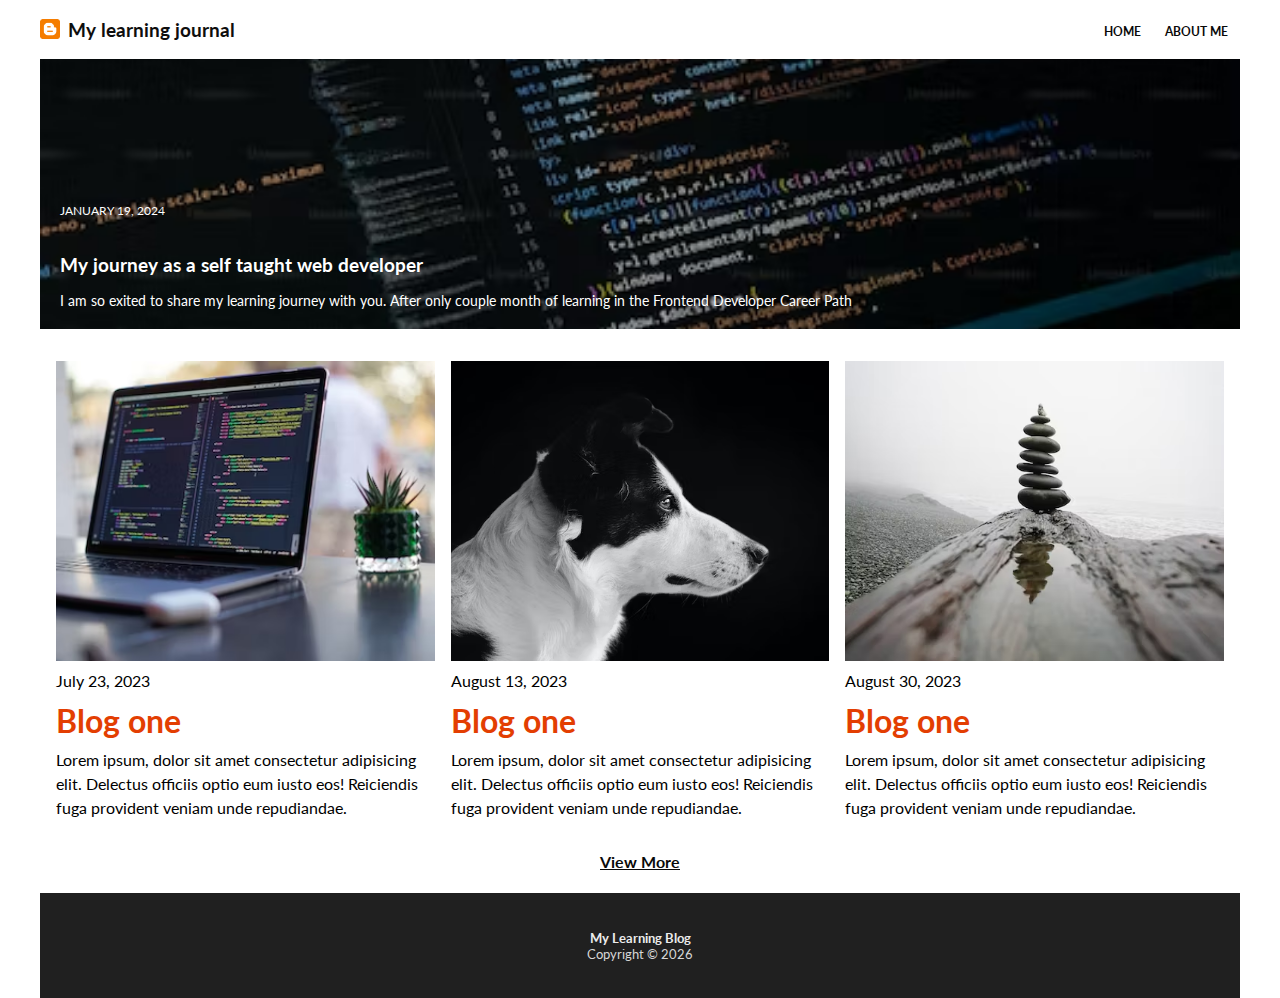
<file: index.html>
<!DOCTYPE html>
<html lang="en">
<head>
 <meta charset="UTF-8">
 <meta name="viewport" content="width=device-width, initial-scale=1.0">
 <link rel="stylesheet" href="style.css">
 <title>My Learning Blog</title>
</head>
<body>
<header>
 <div class="left">
  <img class="logo" src="./images/logo.png" alt="logo image">
  <h1>My learning journal</h1>
 </div>
 <nav>
  <ul>
  <li><a href="./index.html">HOME</a></li>
  <li><a href="./about.html">ABOUT ME</a></li>
  </ul>
 </nav>
</header>
<main>
 <section class="featured-post" id="featured">
  <p class="date">January 19, 2024</p>
   <a href="./blog.html" target="_self">My journey as a self taught web developer</a>
   <p>I am so exited to share my learning journey with you. After only couple month of learning in the Frontend Developer Career Path</p>
  
 </section>

 <section class="blog-posts">
  <div class="card">
   <img src="./images/post-one.avif" alt="post image">
   <p class="date">July 23, 2023</p>
   <h1>Blog one</h1>
   <p>Lorem ipsum, dolor sit amet consectetur adipisicing elit. Delectus officiis optio eum iusto eos! Reiciendis fuga provident veniam unde repudiandae.</p>
  </div>
   <div class="card">
   <img src="./images/post-two.avif" alt="post image">
   <p class="date">August 13, 2023</p>
   <h1>Blog one</h1>
   <p>Lorem ipsum, dolor sit amet consectetur adipisicing elit. Delectus officiis optio eum iusto eos! Reiciendis fuga provident veniam unde repudiandae.</p>
  </div>
   <div class="card">
   <img src="./images/blog-three.avif" alt="post image">
   <p class="date">August 30, 2023</p>
   <h1>Blog one</h1>
   <p>Lorem ipsum, dolor sit amet consectetur adipisicing elit. Delectus officiis optio eum iusto eos! Reiciendis fuga provident veniam unde repudiandae.</p>
  </div>
  <div class="card hidden">
   <img src="./images/post-four.avif" alt="post image">
   <p class="date">September 2, 2023</p>
   <h1>Blog four</h1>
   <p>Lorem ipsum, dolor sit amet consectetur adipisicing elit. Delectus officiis optio eum iusto eos! Reiciendis fuga provident veniam unde repudiandae.</p>
  </div>
  <div class="card hidden">
   <img src="./images/post-five.avif" alt="post image">
   <p class="date">October 11, 2023</p>
   <h1>Blog five</h1>
   <p>Lorem ipsum, dolor sit amet consectetur adipisicing elit. Delectus officiis optio eum iusto eos! Reiciendis fuga provident veniam unde repudiandae.</p>
  </div>
  <div class="card hidden">
   <img src="./images/post-six.avif" alt="post image">
   <p class="date">November 9, 2023</p>
   <h1>Blog six</h1>
   <p>Lorem ipsum, dolor sit amet consectetur adipisicing elit. Delectus officiis optio eum iusto eos! Reiciendis fuga provident veniam unde repudiandae.</p>
  </div>
 </section>
 <div class="more-posts">
<a href="#" id="view-more">View More</a>
</div>
<footer>
 <h4>My Learning Blog</h4>
 <p>Copyright ©  <span id="year"></span></p>
</footer>
 </main>
<script src="app.js"></script>
</body>
</html>
</file>
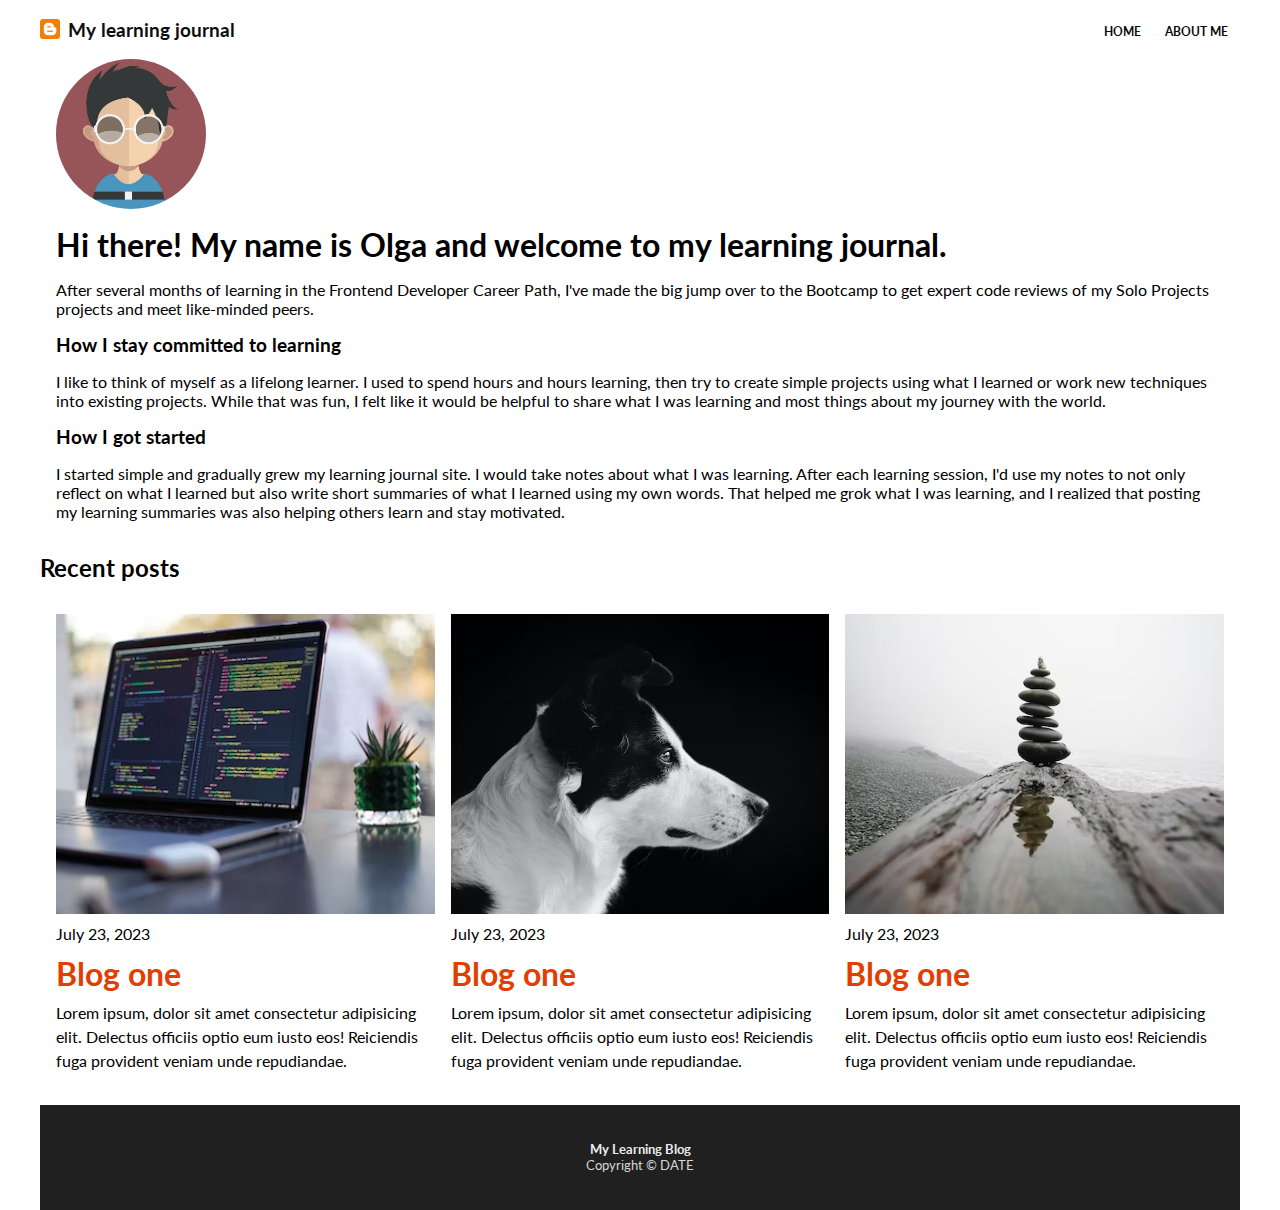
<file: about.html>
<!DOCTYPE html>
<html lang="en">
<head>
 <meta charset="UTF-8">
 <meta name="viewport" content="width=device-width, initial-scale=1.0">
 <link rel="stylesheet" href="style.css">
 <title>My Learning Blog</title>
</head>
<body>
<header>
 <div class="left">
  <img class="logo" src="./images/logo.png" alt="logo image">
  <h1>My learning journal</h1>
 </div>
 <nav>
  <ul>
  <li><a href="./index.html">HOME</a></li>
  <li><a href="./about.html">ABOUT ME</a></li>
  </ul>
 </nav>
</header>
<main>
 <div class="about">
  <img class="avatar" src="./images/avatar.jpeg" alt="avatar image">
  <h1>Hi there! My name is Olga and welcome to my learning journal.</h1>
  <p>After several months of learning in the Frontend Developer Career Path, I've made the big jump over to the Bootcamp to get expert code reviews of my Solo Projects projects and meet like-minded peers.</p>
  <h3>How I stay committed to learning</h3>
        <p>
          I like to think of myself as a lifelong learner. I used to spend hours
          and hours learning, then try to create simple projects using what I
          learned or work new techniques into existing projects. While that was
          fun, I felt like it would be helpful to share what I was learning and
          most things about my journey with the world.
        </p>
        <h3>How I got started</h3>
        <p>
          I started simple and gradually grew my learning journal site. I would
          take notes about what I was learning. After each learning session, I'd
          use my notes to not only reflect on what I learned but also write
          short summaries of what I learned using my own words. That helped me
          grok what I was learning, and I realized that posting my learning
          summaries was also helping others learn and stay motivated.
        </p>
 </div>
 <div class="recent-posts">
        <h2>Recent posts</h2>
        <section class="blog-posts">
          <div class="card">
            <img src="./images/post-one.avif" alt="post image" />
            <p class="date">July 23, 2023</p>
            <h1>Blog one</h1>
            <p>
              Lorem ipsum, dolor sit amet consectetur adipisicing elit. Delectus
              officiis optio eum iusto eos! Reiciendis fuga provident veniam
              unde repudiandae.
            </p>
          </div>
          <div class="card">
            <img src="./images/post-two.avif" alt="post image" />
            <p class="date">July 23, 2023</p>
            <h1>Blog one</h1>
            <p>
              Lorem ipsum, dolor sit amet consectetur adipisicing elit. Delectus
              officiis optio eum iusto eos! Reiciendis fuga provident veniam
              unde repudiandae.
            </p>
          </div>
          <div class="card">
            <img src="./images/blog-three.avif" alt="post image" />
            <p class="date">July 23, 2023</p>
            <h1>Blog one</h1>
            <p>
              Lorem ipsum, dolor sit amet consectetur adipisicing elit. Delectus
              officiis optio eum iusto eos! Reiciendis fuga provident veniam
              unde repudiandae.
            </p>
          </div>
        </section>
        <footer>
          <h4>My Learning Blog</h4>
          <p>Copyright © DATE</p>
        </footer>
      </div>
</main>
</body>
</html>
</file>
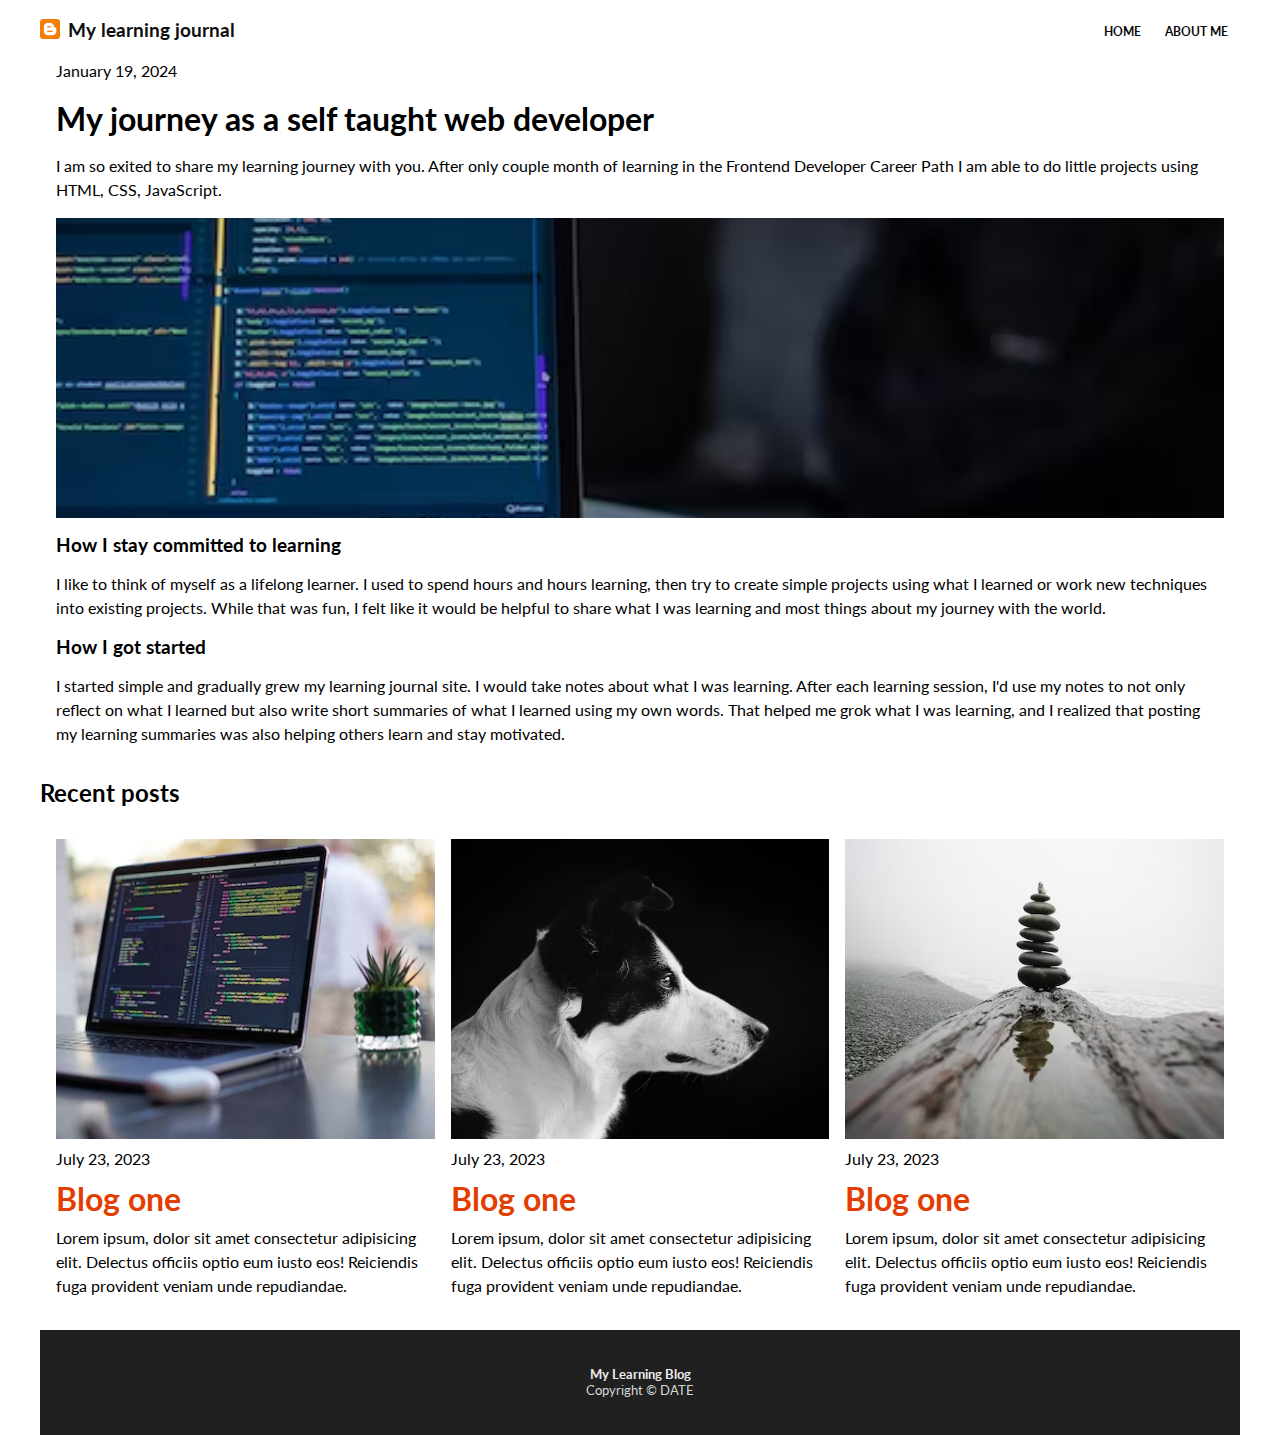
<file: blog.html>
<!DOCTYPE html>
<html lang="en">
  <head>
    <meta charset="UTF-8" />
    <meta name="viewport" content="width=device-width, initial-scale=1.0" />
    <link rel="stylesheet" href="style.css" />
    <title>My Learning Blog</title>
  </head>
  <body>
    <header>
      <div class="left">
        <img class="logo" src="./images/logo.png" alt="logo image" />
        <h1>My learning journal</h1>
      </div>
      <nav>
        <ul>
          <li><a href="./index.html">HOME</a></li>
          <li><a href="./about.html">ABOUT ME</a></li>
        </ul>
      </nav>
    </header>
    <main>
      <div class="blog-post">
        <p class="date">January 19, 2024</p>
        <h1>My journey as a self taught web developer</h1>
        <p>
          I am so exited to share my learning journey with you. After only
          couple month of learning in the Frontend Developer Career Path I am
          able to do little projects using HTML, CSS, JavaScript.
        </p>
        <img src="./images/hero2.avif" alt="picture of laptop" />
        <h3>How I stay committed to learning</h3>
        <p>
          I like to think of myself as a lifelong learner. I used to spend hours
          and hours learning, then try to create simple projects using what I
          learned or work new techniques into existing projects. While that was
          fun, I felt like it would be helpful to share what I was learning and
          most things about my journey with the world.
        </p>
        <h3>How I got started</h3>
        <p>
          I started simple and gradually grew my learning journal site. I would
          take notes about what I was learning. After each learning session, I'd
          use my notes to not only reflect on what I learned but also write
          short summaries of what I learned using my own words. That helped me
          grok what I was learning, and I realized that posting my learning
          summaries was also helping others learn and stay motivated.
        </p>
      </div>

      <div class="recent-posts">
        <h2>Recent posts</h2>
        <section class="blog-posts">
          <div class="card">
            <img src="./images/post-one.avif" alt="post image" />
            <p class="date">July 23, 2023</p>
            <h1>Blog one</h1>
            <p>
              Lorem ipsum, dolor sit amet consectetur adipisicing elit. Delectus
              officiis optio eum iusto eos! Reiciendis fuga provident veniam
              unde repudiandae.
            </p>
          </div>
          <div class="card">
            <img src="./images/post-two.avif" alt="post image" />
            <p class="date">July 23, 2023</p>
            <h1>Blog one</h1>
            <p>
              Lorem ipsum, dolor sit amet consectetur adipisicing elit. Delectus
              officiis optio eum iusto eos! Reiciendis fuga provident veniam
              unde repudiandae.
            </p>
          </div>
          <div class="card">
            <img src="./images/blog-three.avif" alt="post image" />
            <p class="date">July 23, 2023</p>
            <h1>Blog one</h1>
            <p>
              Lorem ipsum, dolor sit amet consectetur adipisicing elit. Delectus
              officiis optio eum iusto eos! Reiciendis fuga provident veniam
              unde repudiandae.
            </p>
          </div>
        </section>
        <footer>
          <h4>My Learning Blog</h4>
          <p>Copyright © DATE</p>
        </footer>
      </div>
    </main>
  </body>
</html>
</file>
<file: style.css>
@import url("https://fonts.googleapis.com/css2?family=Lato:wght@100;300;700&display=swap");

* {
  margin: 0;
  padding: 0;
  box-sizing: border-box;
  font-family: "Lato", sans-serif;
}

/* header */

.logo {
  width: 20px;
  height: 20px;
  display: inline-block;
}

header {
  height: 3.68em;
  width: 100%;
  max-width: 415px;
  display: flex;
  justify-content: space-between;
  align-items: center;
  margin: 0 auto;
}

header h1 {
  color: #0e0e0e;
  font-size: 1.2rem;
}

header .left {
  display: flex;
  gap: 0.5em;
  align-items: center;
}

nav ul {
  display: flex;
  list-style: none;
}

a {
  text-decoration: none;
  color: #090909;
  font-size: 0.75rem;
  font-weight: 700;
  padding: 0.5em 1em;
  cursor: pointer;
}

header a:hover,
header a:focus {
  border-bottom: 2px solid orangered;
}

/* main section */
main {
  width: 100%;
  max-width: 415px;
  margin: 0 auto;
}

main a {
  display: block;
  margin-top: 1em;
  padding: 0;
  color: #ffffff;
  text-transform: none;
  font-size: 1.2rem;
  font-weight: 700;
}

main img {
  width: 100%;
  height: 300px;
  object-fit: cover;
}

.featured-post {
  max-height: 100%;
  display: flex;
  gap: 1em;
  height: 30vh;
  flex-direction: column;
  align-items: flex-start;
  justify-content: flex-end;
  padding: 8em 1.25em 1.25em 1.25em;
  color: #ffffff;
  background-image: url("./images/hero.avif");
  background-size: cover;
  background-position: center;
  background-repeat: no-repeat;
}

.featured-post a:hover {
  color: orangered;
}

.featured-post .date {
  font-size: 0.75em;
  text-transform: uppercase;
}

.featured-post h1 {
  font-size: 2em;
}
.featured-post p {
  font-size: 0.9em;
}

/* blog posts */
.blog-posts {
  display: grid;
  grid-template-columns: repeat(auto-fit, minmax(250px, 1fr));
  gap: 1rem;
  margin: 2em 1em 2em;
}

.card p{
  line-height: 1.5;
}

.card h1 {
  color: rgb(227, 62, 2);
}

.card {
  display: grid;
  gap: 0.5em;
}

.more-posts a {
  color: #090909;
  text-align: center;
  text-decoration: underline;
  margin-bottom: 1.4em;
  font-size: 1rem;
}

/* footer */
footer {
  display: flex;
  flex-direction: column;
  justify-content: center;
  width: 100%;
  height: 105px;
  max-width: 415px;
  margin: 0 auto;
  text-align: center;
  background-color: #202020;
  font-size: 0.8rem;
}

footer h4 {
  color: #ececec;
}

footer p {
  color: #d7d7d7;
}

/* blog style */
.blog-post,
.about {
  display: flex;
  flex-direction: column;
  gap: 1em;
  margin-bottom: 2em;
  align-items: flex-start;
  padding: 0 1em;
}

.blog-post p {
  font-size: 1rem;
  line-height: 1.5;
}

/* about style */
.avatar {
  width: 150px;
  height: 150px;
  border-radius: 50%;
}

.hidden {
  display: none;
}

/* media queries for ipad & desktop */

@media (min-width: 500px) {
  header,
  main,
  footer {
    max-width: 550px;
  }
}

@media (min-width: 1024px) {
  header,
  main,
  footer {
    max-width: 1024px;
  }
}

@media (min-width: 1200px) {
  header,
  main,
  footer {
    max-width: 1200px;
  }
}
</file>
